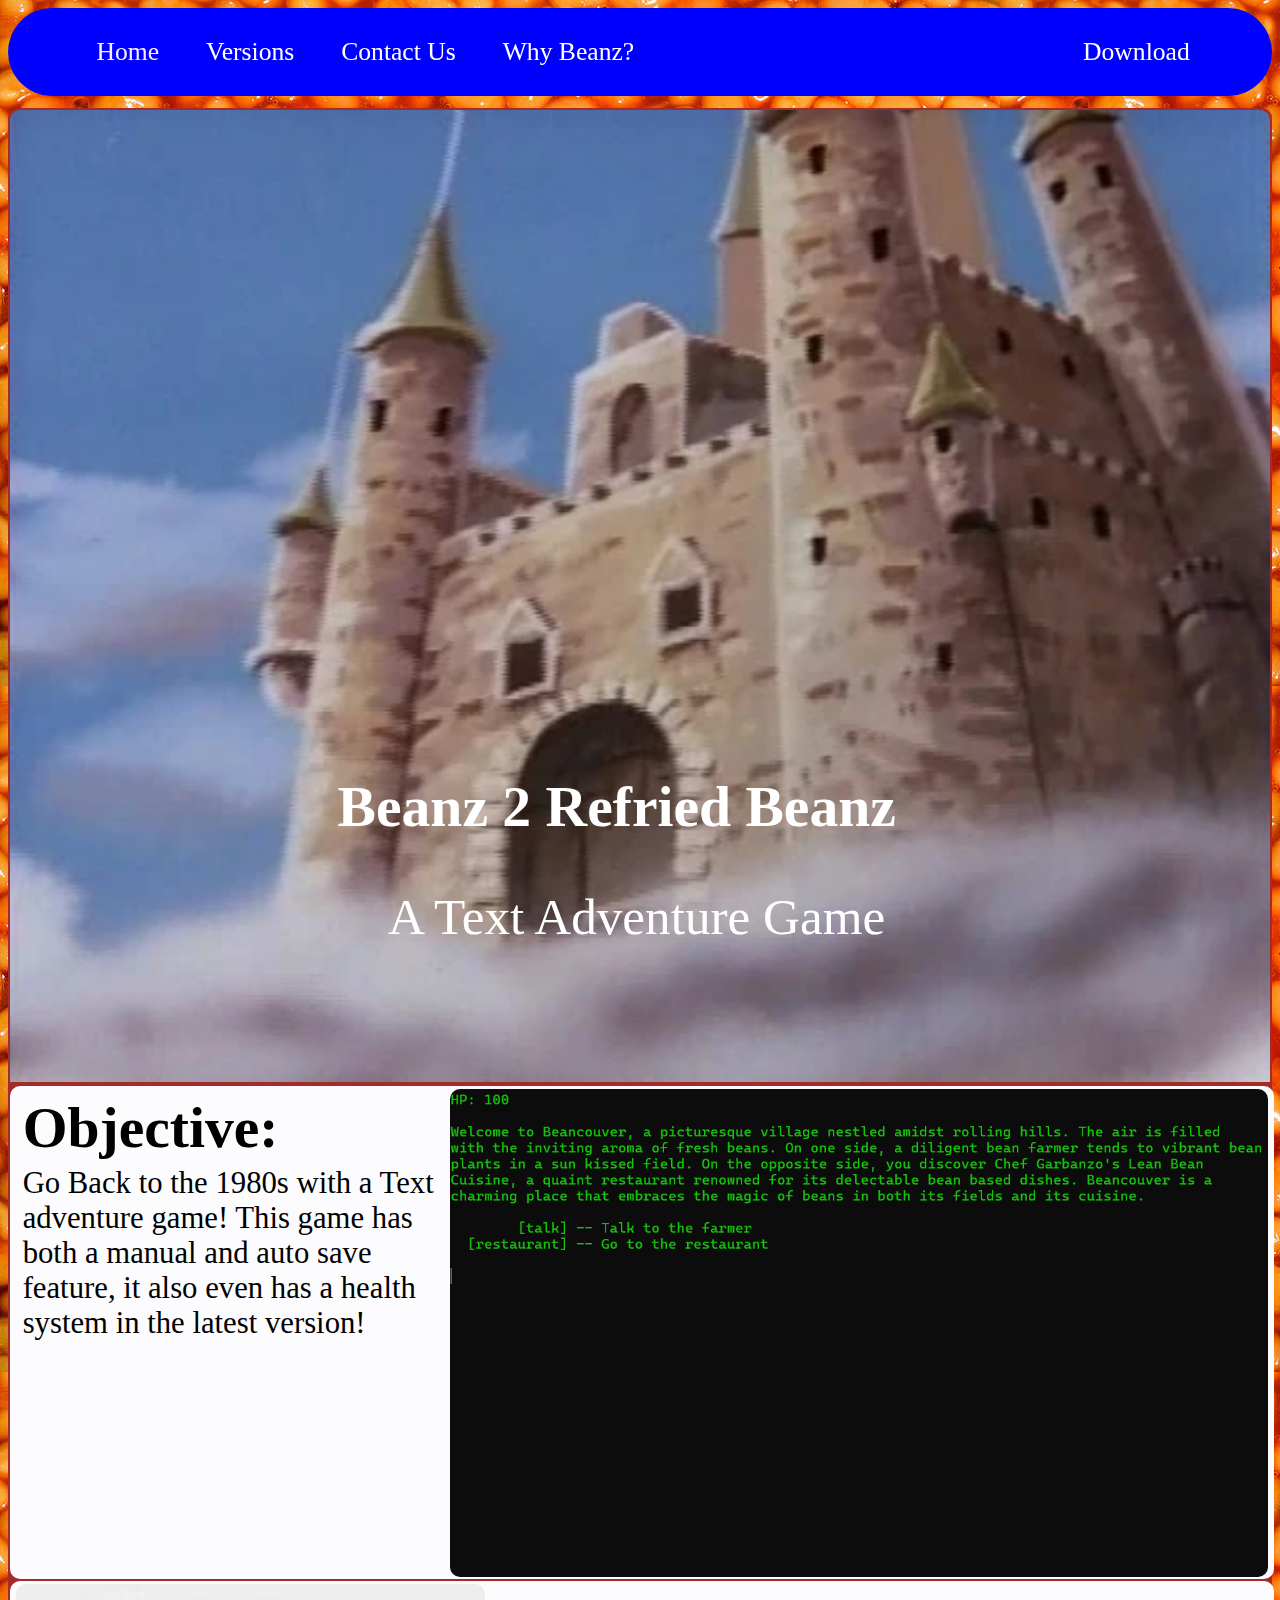
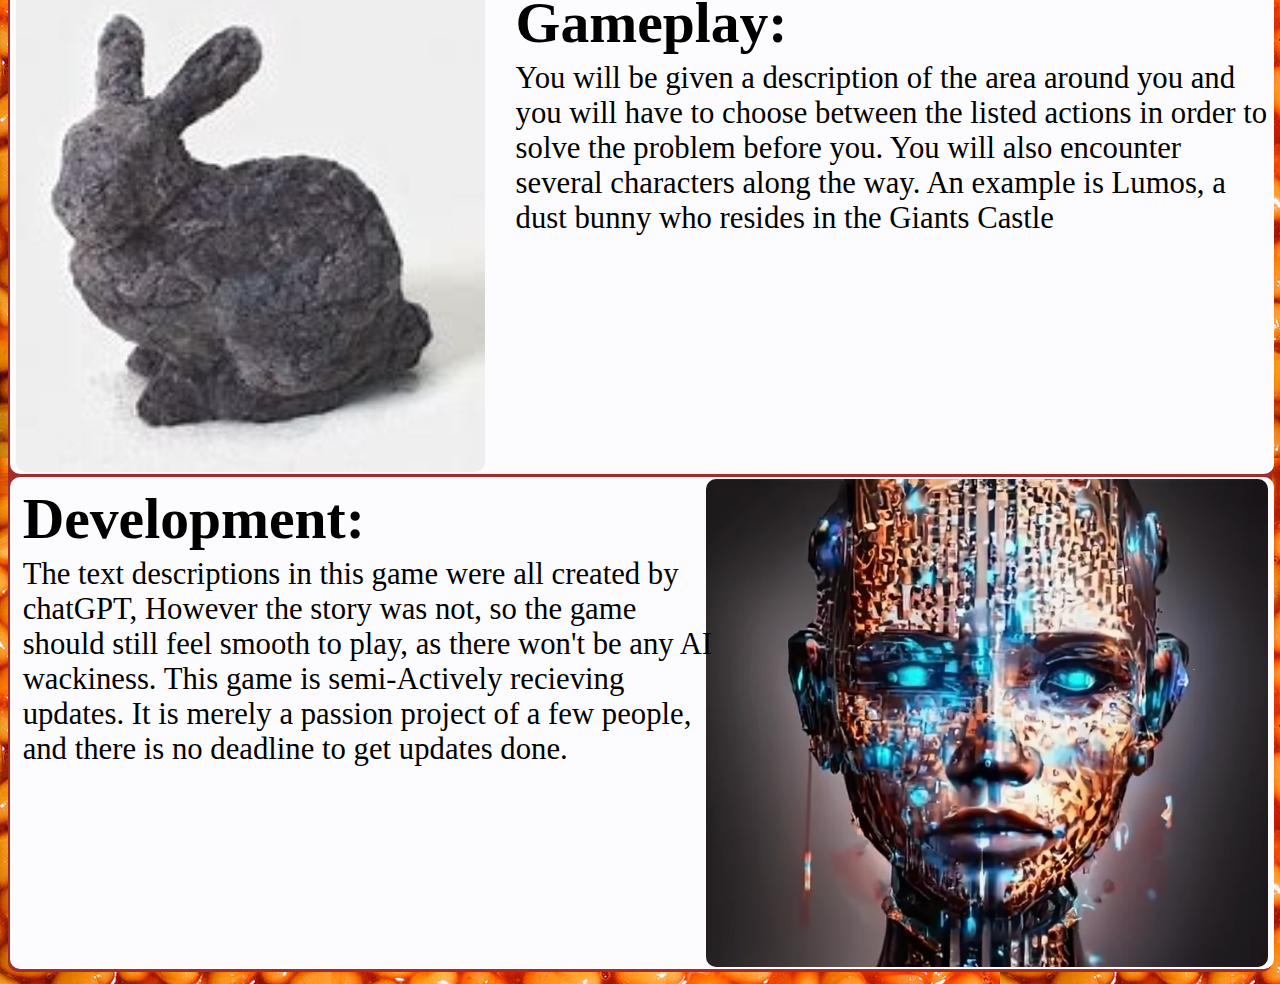
<file: index.html>
<!--Author: Trevor De Clark-->
<!DOCTYPE html>
<html lang="en">
<head>
    <meta charset="UTF-8">
    <meta name="viewport" content="width=device-width, initial-scale=1.0">
    <meta name="description" content="Beanz2 Refried Beans. A text adventure game that takes place in a world where everything is a bean, and leaves are fractals">
    <title>Beanz 2 Refried Beanz</title>
    <link rel= "stylesheet" href="CSS.css">
    <style>
    .titlebox{
        background-image: url("Images/TheGiantsCastle.webp");
        background-repeat: no-repeat;
        background-size: 100%;
        background-position-y: 0%;
        border-radius: 10px;
        z-index: 0;
        margin: 0px;
        padding: 40% 50%;
        position: relative;
        text-align: center;
    }
    </style>
</head>
<body>
    <div class="NavBar">
        <nav>
            <ul>
                <li>
                    <a href="index.html" style="color: #fdedfd;">Home</a>
                </li>
                <li>
                    <a href="Versions.html">Versions</a>
                </li>
                <li>
                    <a href="Contact.html">Contact Us</a>
                </li>
                <li>
                    <a href="Beanz.html">Why Beanz?</a>
                </li>
                <li style="float: right; padding-right: 7%;">
                    <a href="download.html">Download</a>
                </li>
            </ul> 
        
        </nav>
    </div>
    <div class="background" style="padding-bottom: 115%;">
        <div class="titlebox">
            <h1 style="left: 26%; top: 62%; color: #ffffff;">Beanz 2 Refried Beanz</h1>
            <p style="left: 30%; top: 72%; color: #ffffff; font-size: 4vw;">A Text Adventure Game</p>
        </div>
        <div class="box2" style="top: 39.7%;">
            <img src="Images/beanz2.png" alt="beans">
            <h1>Objective:</h1>
            <p style="width: 34%; top: 10%;">Go Back to the 1980s with a Text adventure game! This game has both a manual and auto save feature, it also even has a health system in the latest version!</p>
        </div>
        <div class="box1" style="top: 59.8%;">
            <img src="Images/OIP.jpg" alt="Rabbit made of dust">
            <h1 style="left: 40%;">Gameplay:</h1>
            <p style="top: 10%; width: 60%; left: 40%;">You will be given a description of the area around you and you will have to choose between the listed actions in order to solve the problem before you. You will also encounter several characters along the way. An example is Lumos, a dust bunny who resides in the Giants Castle</p>
        </div>
        <div class="box2" style="top: 79.9%;">
            <img src="Images/ApictureaboutAIgeneratedbyAI.png" alt="AI">
            <h1>Development:</h1>
            <p style="width: 55%; top: 10%;">The text descriptions in this game were all created by chatGPT, However the story was not, so the game should still feel smooth to play, as there won't be any AI wackiness. This game is semi-Actively recieving updates. It is merely a passion project of a few people, and there is no deadline to get updates done. </p>
        </div>
    </div>
</body>
</html>
</file>
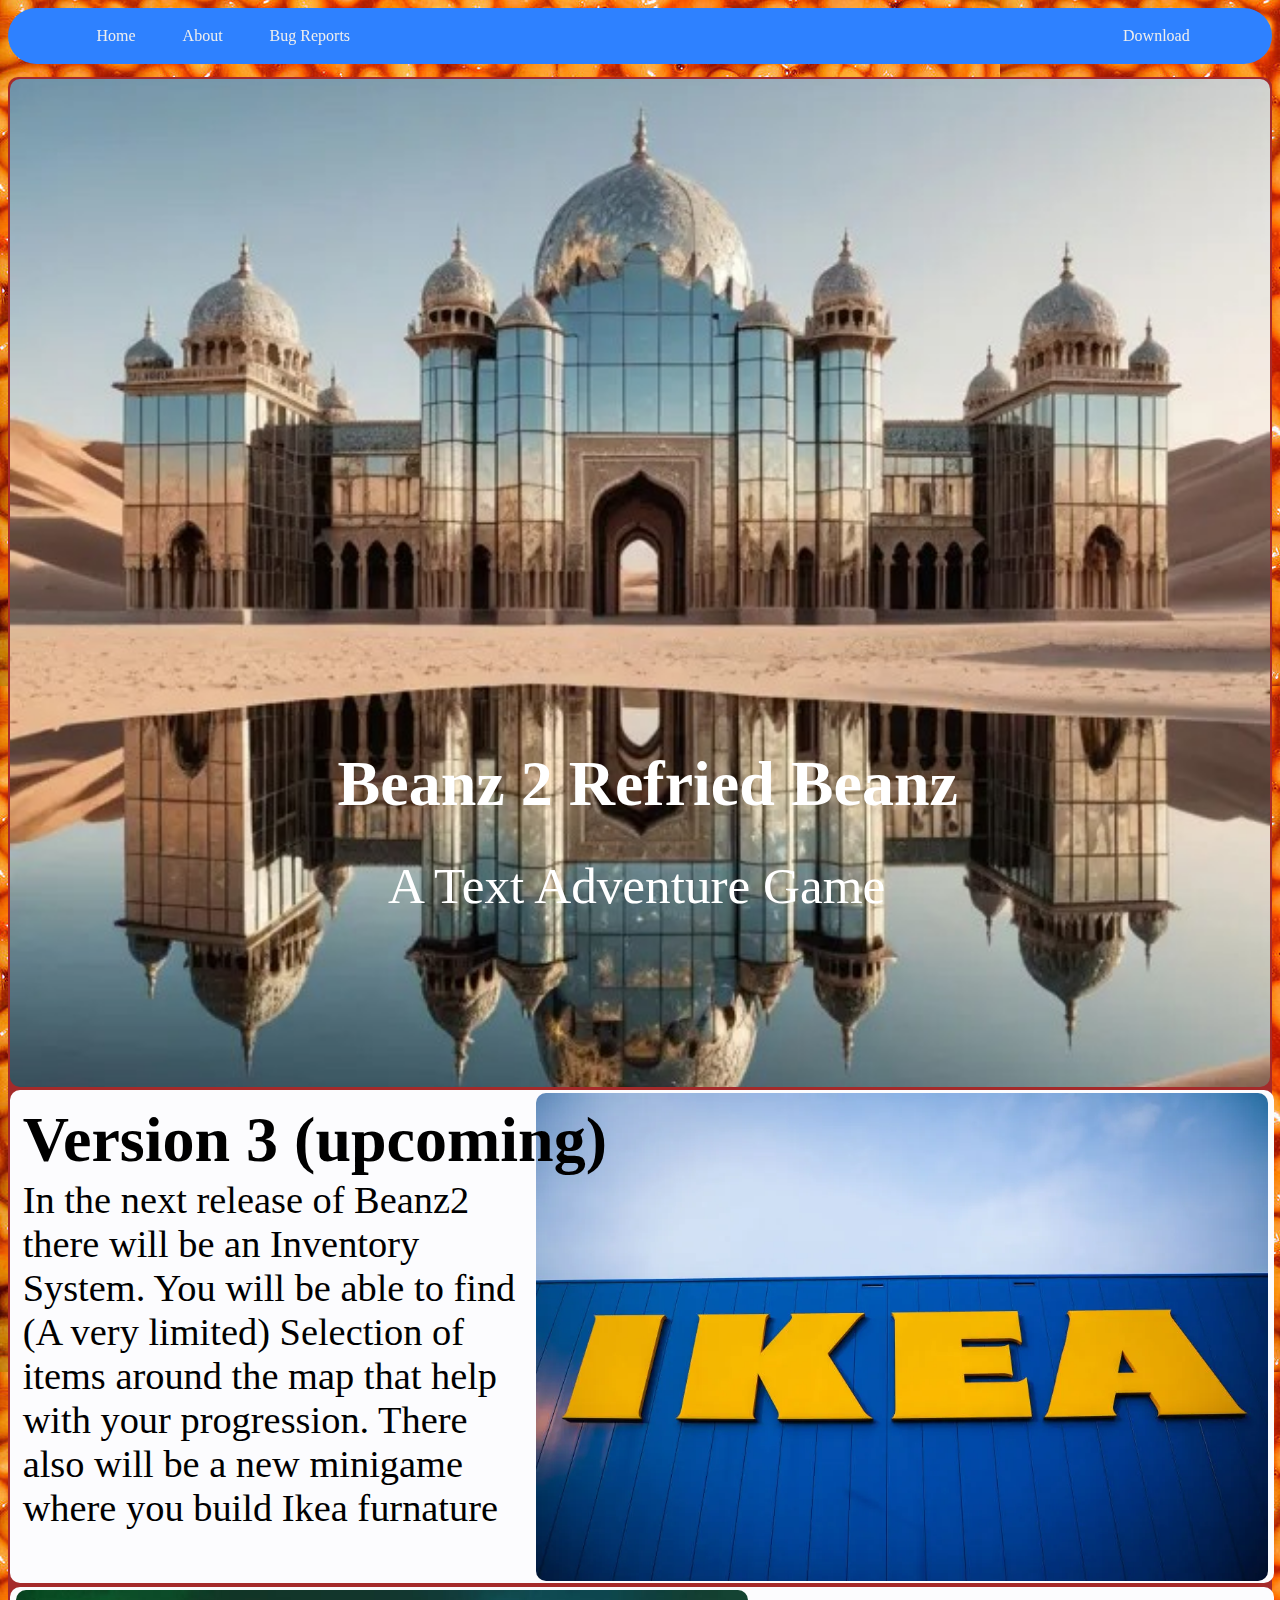
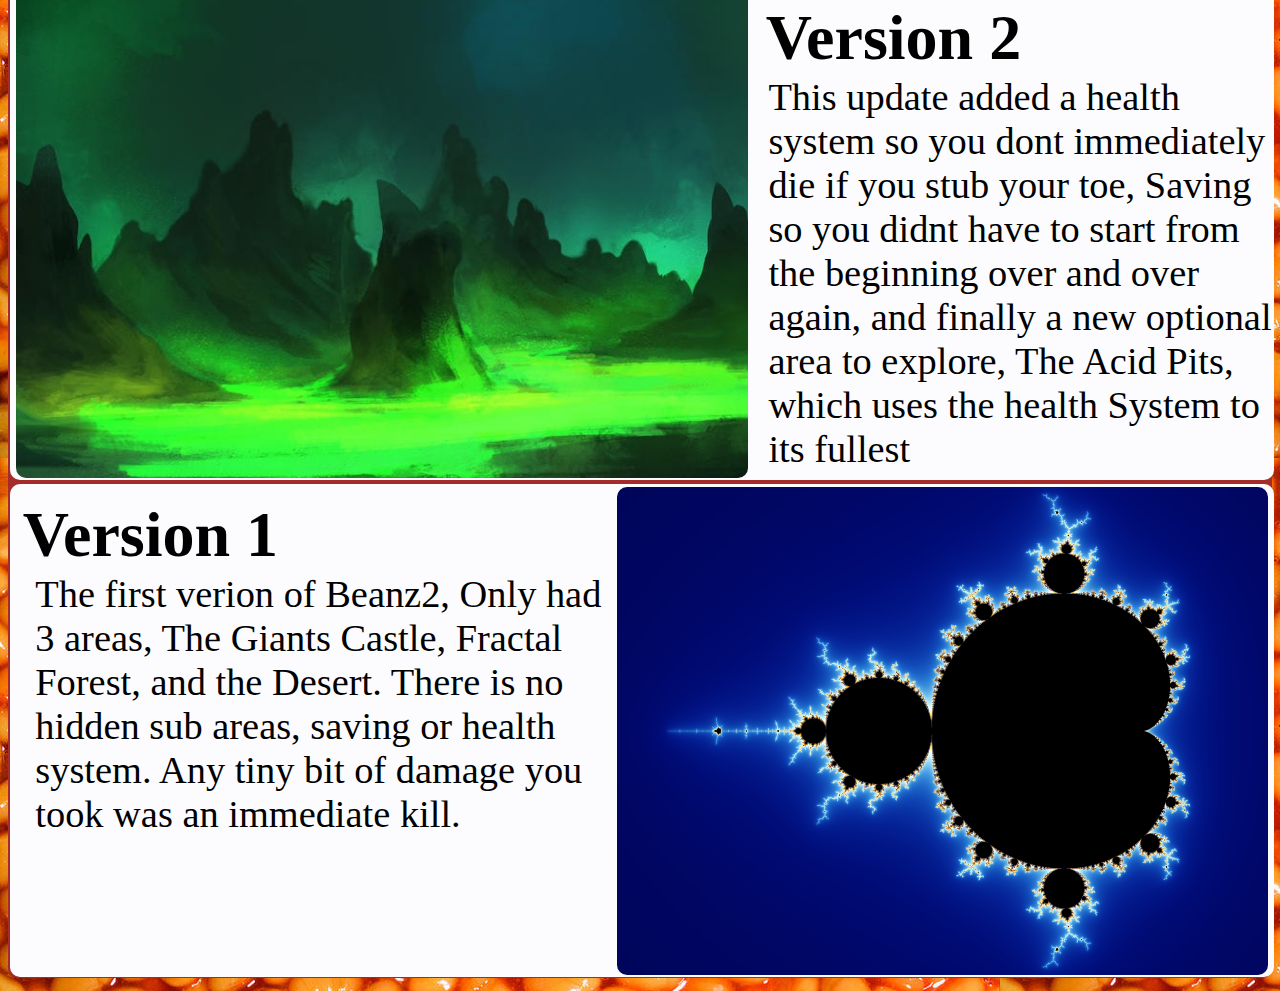
<file: Project/index.html>
<!DOCTYPE html>
<html lang="en">
<head>
    <meta charset="UTF-8">
    <meta name="viewport" content="width=device-width, initial-scale=1.0">
    <title>Beanz 2 Refried Beanz</title>
    <link rel= "stylesheet" href="CSS.css">
    <style>
    .titlebox{
        background-image: url("Images/G27NFCX3_output_1.jpeg");
        background-repeat: no-repeat;
        background-size: 100%;
        background-position-y: 10%;
        border-radius: 10px;
        z-index: 0;
        margin: 0px;
        padding: 40% 50%;
        position: relative;
    }
    </style>
</head>
<body>
    <div class="NavBar">
        <nav>
            <ul>
                <li>
                    <a href="index.html">Home</a>
                </li>
                <li>
                    <a href="About.html">About</a>
                </li>
                <li>
                    <a href="#">Bug Reports</a>
                </li>
                <li style="float: right; padding-right: 7%;">
                    <a href="#">Download</a>
                </li>
            </ul> 
        
        </nav>
    </div>
    <div class="background">
        <div class="titlebox">
            <h1 style="left: 26%; top: 62%; color: #ffffff;">Beanz 2 Refried Beanz</h1>
            <p style="left: 30%; top: 72%; color: #ffffff; font-size: 4vw;">A Text Adventure Game</p>
        </div>
        <div class="box2" style="top: 40.5%;">
            <img src="/Project/Images/Ikea.webp">
            <h1>Version 3 (upcoming)</h1>
            <p style="width: 40%; top: 10%;">In the next release of Beanz2 there will be an Inventory System. You will be able to find (A very limited) Selection of items around the map that help with your progression. There also will be a new minigame where you build Ikea furnature</p>
        </div>
        <div class="box1" style="top: 60.375%;">
            <img src="/Project/Images/acidddd.jpg">
            <h1 style="right: 20%">Version 2</h1>
            <p style="top: 10%; width: 40%; left: 60%;">This update added a health system so you dont immediately die if you stub your toe, Saving so you didnt have to start from the beginning over and over again, and finally a new optional area to explore, The Acid Pits, which uses the health System to its fullest</p>
        </div>
        <div class="box2" style="top: 80.25%;">
            <img src="/Project/Images/Fractal.jpg">
            <h1>Version 1</h1>
            <p style="width: 45%; top: 10%; left: 2%">The first verion of Beanz2, Only had 3 areas, The Giants Castle, Fractal Forest, and the Desert. There is no hidden sub areas, saving or health system. Any tiny bit of damage you took was an immediate kill. </p>
        </div>
    </div>
</body>
</html>
</file>
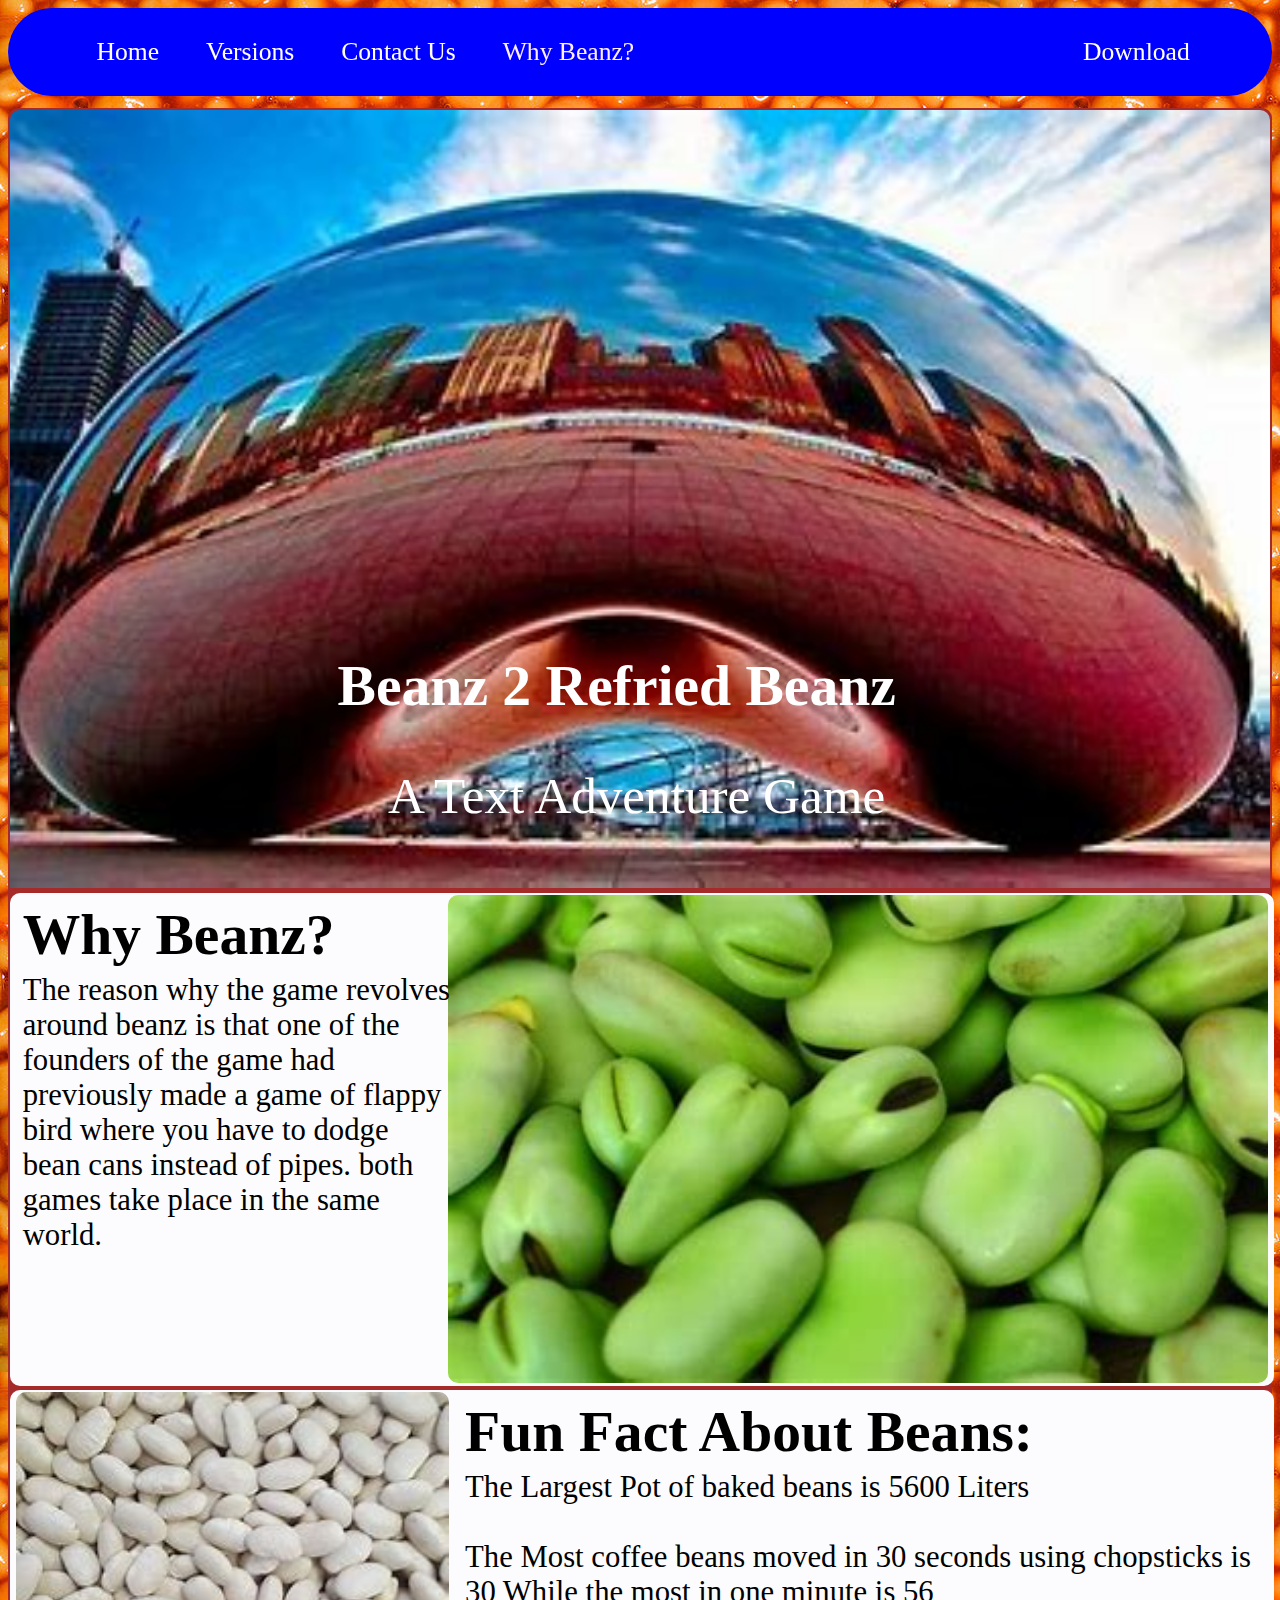
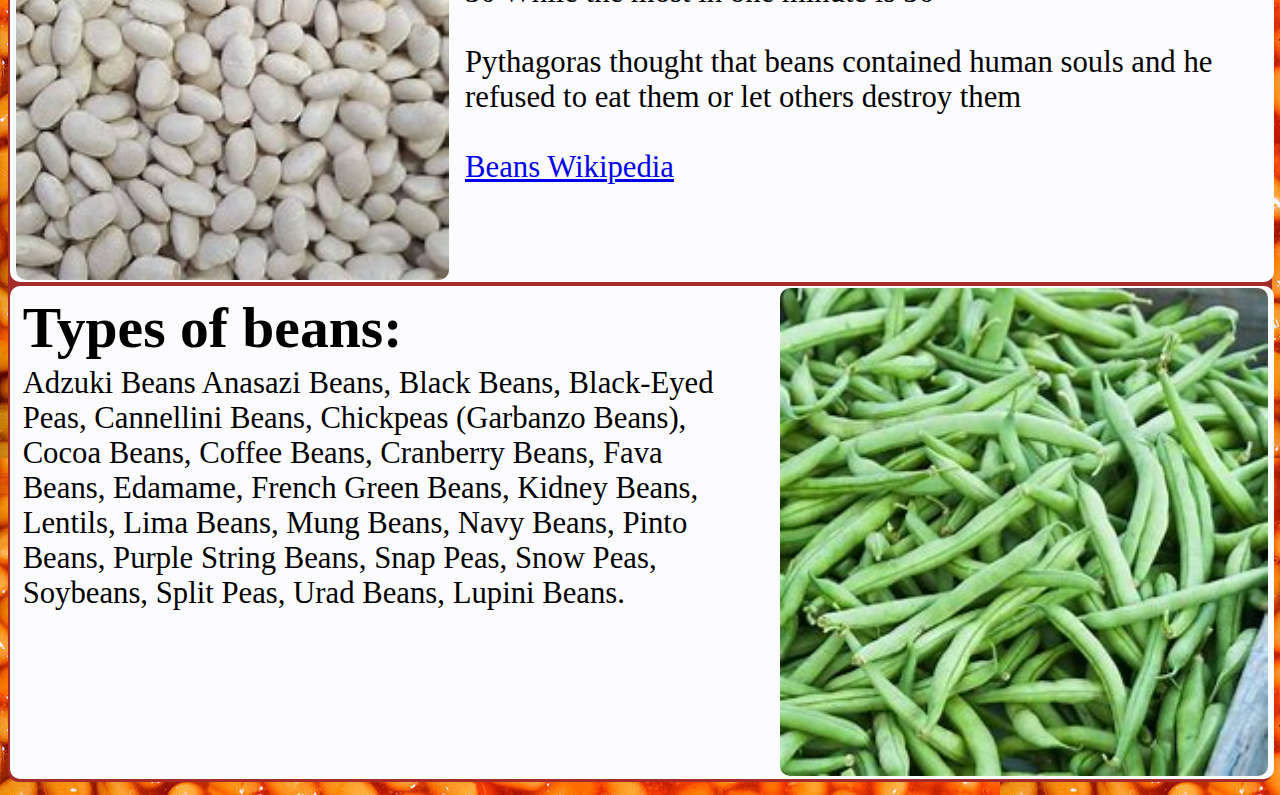
<file: Beanz.html>
<!--Author: Trevor De Clark-->
<!DOCTYPE html>
<html lang="en">
<head>
    <meta charset="UTF-8">
    <meta name="viewport" content="width=device-width, initial-scale=1.0">
    <meta name="description" content="Beanz2 Refried Beans. A text adventure game that takes place in a world where everything is a bean, and leaves are fractals">
    <title>Beanz 2 Refried Beanz</title>
    <link rel= "stylesheet" href="CSS.css">
    <style>
    .titlebox{
        background-image: url("Images/THEBEAN.jpg");
        background-repeat: no-repeat;
        background-size: 100%;
        background-position-y: 0%;
        border-radius: 10px;
        z-index: 0;
        margin: 0px;
        padding: 40% 50%;
        position: relative;
        text-align: center;
    }
    </style>
</head>
<body>
    <div class="NavBar">
        <nav>
            <ul>
                <li>
                    <a href="index.html">Home</a>
                </li>
                <li>
                    <a href="Versions.html">Versions</a>
                </li>
                <li>
                    <a href="Contact.html">Contact Us</a>
                </li>
                <li>
                    <a href="Beanz.html" style="color: #fdedfd;">Why Beanz?</a>
                </li>
                <li style="float: right; padding-right: 7%;">
                    <a href="download.html">Download</a>
                </li>
            </ul> 
        
        </nav>
    </div>
    <div class="background" style="padding-bottom: 100%;">
        <div class="titlebox">
            <h1 style="left: 26%; top: 50%; color: #ffffff;">Beanz 2 Refried Beanz</h1>
            <p style="left: 30%; top: 60%; color: #ffffff; font-size: 4vw;">A Text Adventure Game</p>
        </div>
        <div class="box2" style="top: 34.5%;">
            <img src="Images/pathagorasBeans.jpg" alt="favabeanz">
            <h1>Why Beanz?</h1>
            <p style="width: 34%; top: 10%;">The reason why the game revolves around beanz is that one of the founders of the game had previously made a game of flappy bird where you have to dodge bean cans instead of pipes. both games take place in the same world.</p>
        </div>
        <div class="box1" style="top: 56.35%;">
            <img src="Images/northBean.jpg" alt="White Beans">
            <h1 style="left: 36%;">Fun Fact About Beans:</h1>
            <p style="top: 10%; width: 65%; left: 36%;">The Largest Pot of baked beans is 5600 Liters <br><br>The Most coffee beans moved in 30 seconds using chopsticks is 30 While the most in one minute is 56 <br><br>Pythagoras thought that beans contained human souls and he refused to eat them or let others destroy them <br><br><a href="https://en.wikipedia.org/wiki/Bean">Beans Wikipedia</a></p>
        </div>
        <div class="box2" style="top: 78.17%;">
            <img src="Images/walmrtbeanz.jpg" alt="beans from walmart">
            <h1>Types of beans:</h1>
            <p style="width: 55%; top: 10%;">Adzuki Beans
                Anasazi Beans,
                Black Beans,
                Black-Eyed Peas,
                Cannellini Beans,
                Chickpeas (Garbanzo Beans),
                Cocoa Beans,
                Coffee Beans,
                Cranberry Beans,
                Fava Beans,
                Edamame,
                French Green Beans,
                Kidney Beans,
                Lentils,
                Lima Beans,
                Mung Beans,
                Navy Beans,
                Pinto Beans,
                Purple String Beans,
                Snap Peas,
                Snow Peas,
                Soybeans,
                Split Peas,
                Urad Beans,
                Lupini Beans.</p>
        </div>
    </div>
</body>
</html>
</file>
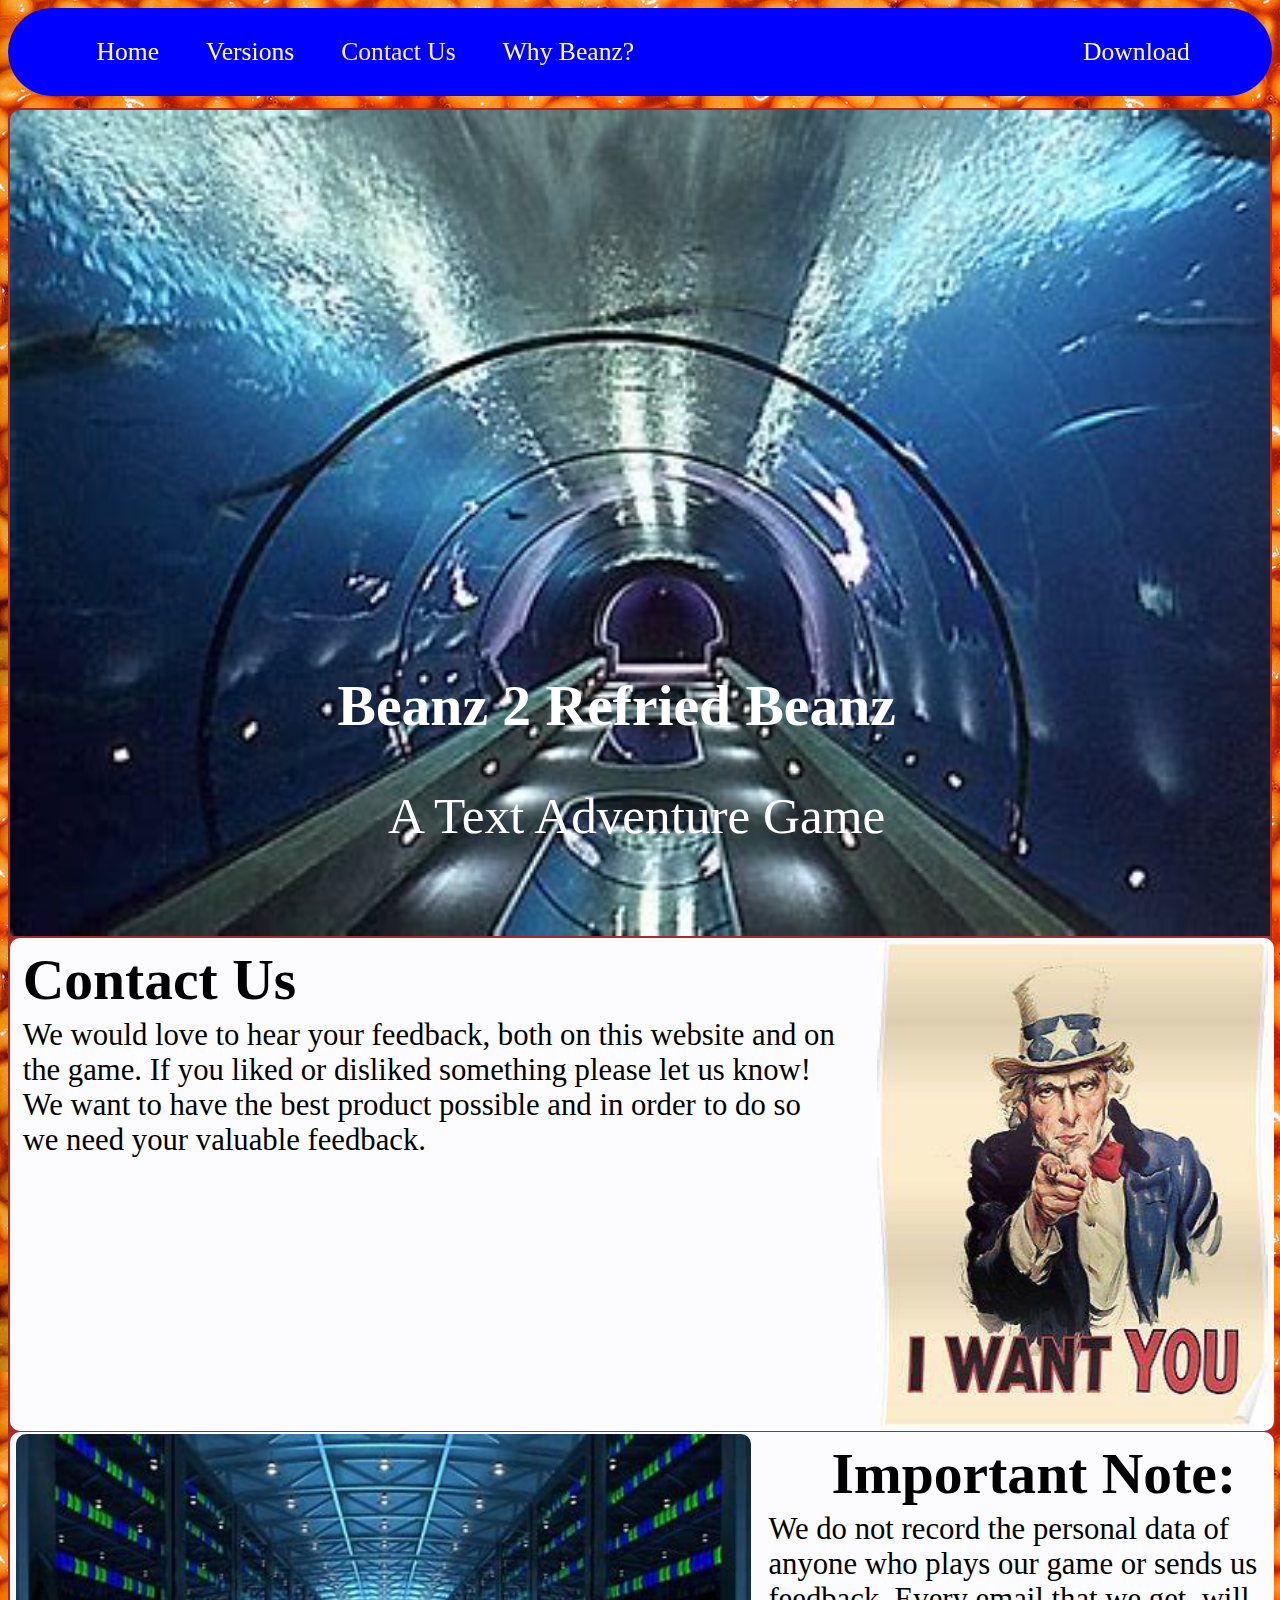
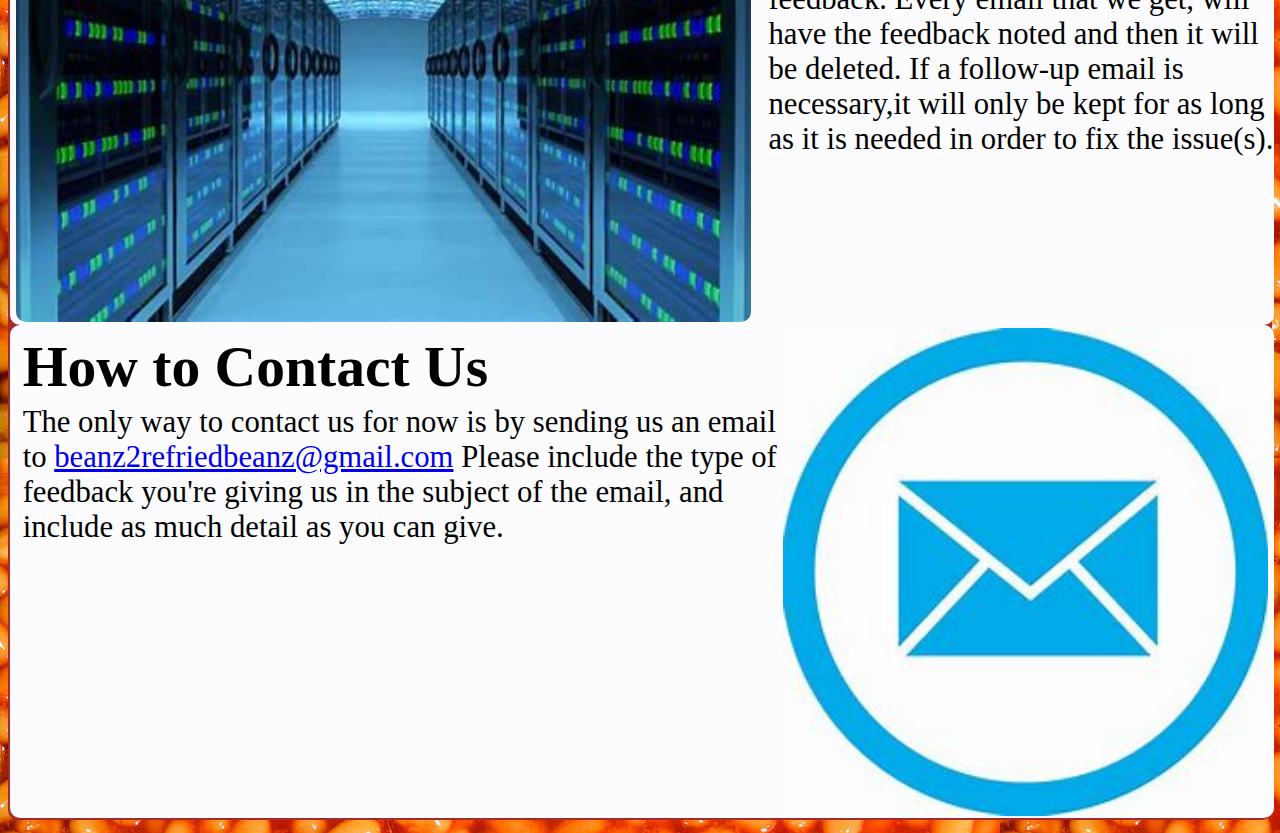
<file: Contact.html>
<!--Author: Trevor De Clark-->
<!DOCTYPE html>
<html lang="en">
<head>
    <meta charset="UTF-8">
    <meta name="viewport" content="width=device-width, initial-scale=1.0">
    <meta name="description" content="Beanz2 Refried Beans. A text adventure game that takes place in a world where everything is a bean, and leaves are fractals">
    <title>Beanz 2 Refried Beanz</title>
    <link rel= "stylesheet" href="CSS.css">
    <style>
    .titlebox{
        background-image: url("Images/ThisButDesert.jpg");
        background-repeat: no-repeat;
        background-size: 100%;
        background-position-y: 0%;
        border-radius: 10px;
        z-index: 0;
        margin: 0px;
        padding: 40% 50%;
        position: relative;
        text-align: center;
    }
    </style>
</head>
<body>
    <div class="NavBar">
        <nav>
            <ul>
                <li>
                    <a href="index.html">Home</a>
                </li>
                <li>
                    <a href="Versions.html">Versions</a>
                </li>
                <li>
                    <a href="Contact.html" style="color: #fdedfd;">Contact Us</a>
                </li>
                <li>
                    <a href="Beanz.html">Why Beanz?</a>
                </li>
                <li style="float: right; padding-right: 7%;">
                    <a href="download.html">Download</a>
                </li>
            </ul> 
        
        </nav>
    </div>
    <div class="background" style="padding-bottom: 103%;">
        <div class="titlebox">
            <h1 style="left: 26%; top: 52%; color: #ffffff;">Beanz 2 Refried Beanz</h1>
            <p style="left: 30%; top: 62%; color: #ffffff; font-size: 4vw;">A Text Adventure Game</p>
        </div>
        <div class="box2" style="top: 35.88%;">
            <img src="Images/Propaganda.jpg" alt="I Want You! Yes You!">
            <h1>Contact Us</h1>
            <p style="width: 65%; top: 10%;">We would love to hear your feedback, both on this website and on the game. If you liked or disliked something please let us know! We want to have the best product possible and in order to do so we need your valuable feedback. </p>
        </div>
        <div class="box1" style="top: 57.25%;">
            <img src="Images/Server.jpg" alt="Data Storage">
            <h1 style="right: 3%;">Important Note:</h1>
            <p style="top: 10%; width: 40%; left: 60%;">We do not record the personal data of anyone who plays our game or sends us feedback. Every email that we get, will have the feedback noted and then it will be deleted. If a follow-up email is necessary,it will only be kept for as long as it is needed in order to fix the issue(s).</p>
        </div>

        <div class="box2" style="top: 78.6%;">
            <img src="Images/Email.jpg" alt="Mail of the E">
            <h1>How to Contact Us</h1>
            <p style="width: 60%; top: 10%;">The only way to contact us for now is by sending us an email to <a href="mailto:beanz2refriedbeanz@gmail.com">beanz2refriedbeanz@gmail.com</a> Please include the type of feedback you're giving us in the subject of the email, and include as much detail as you can give. </p>
        </div>
    </div>
</body>
</html>
</file>
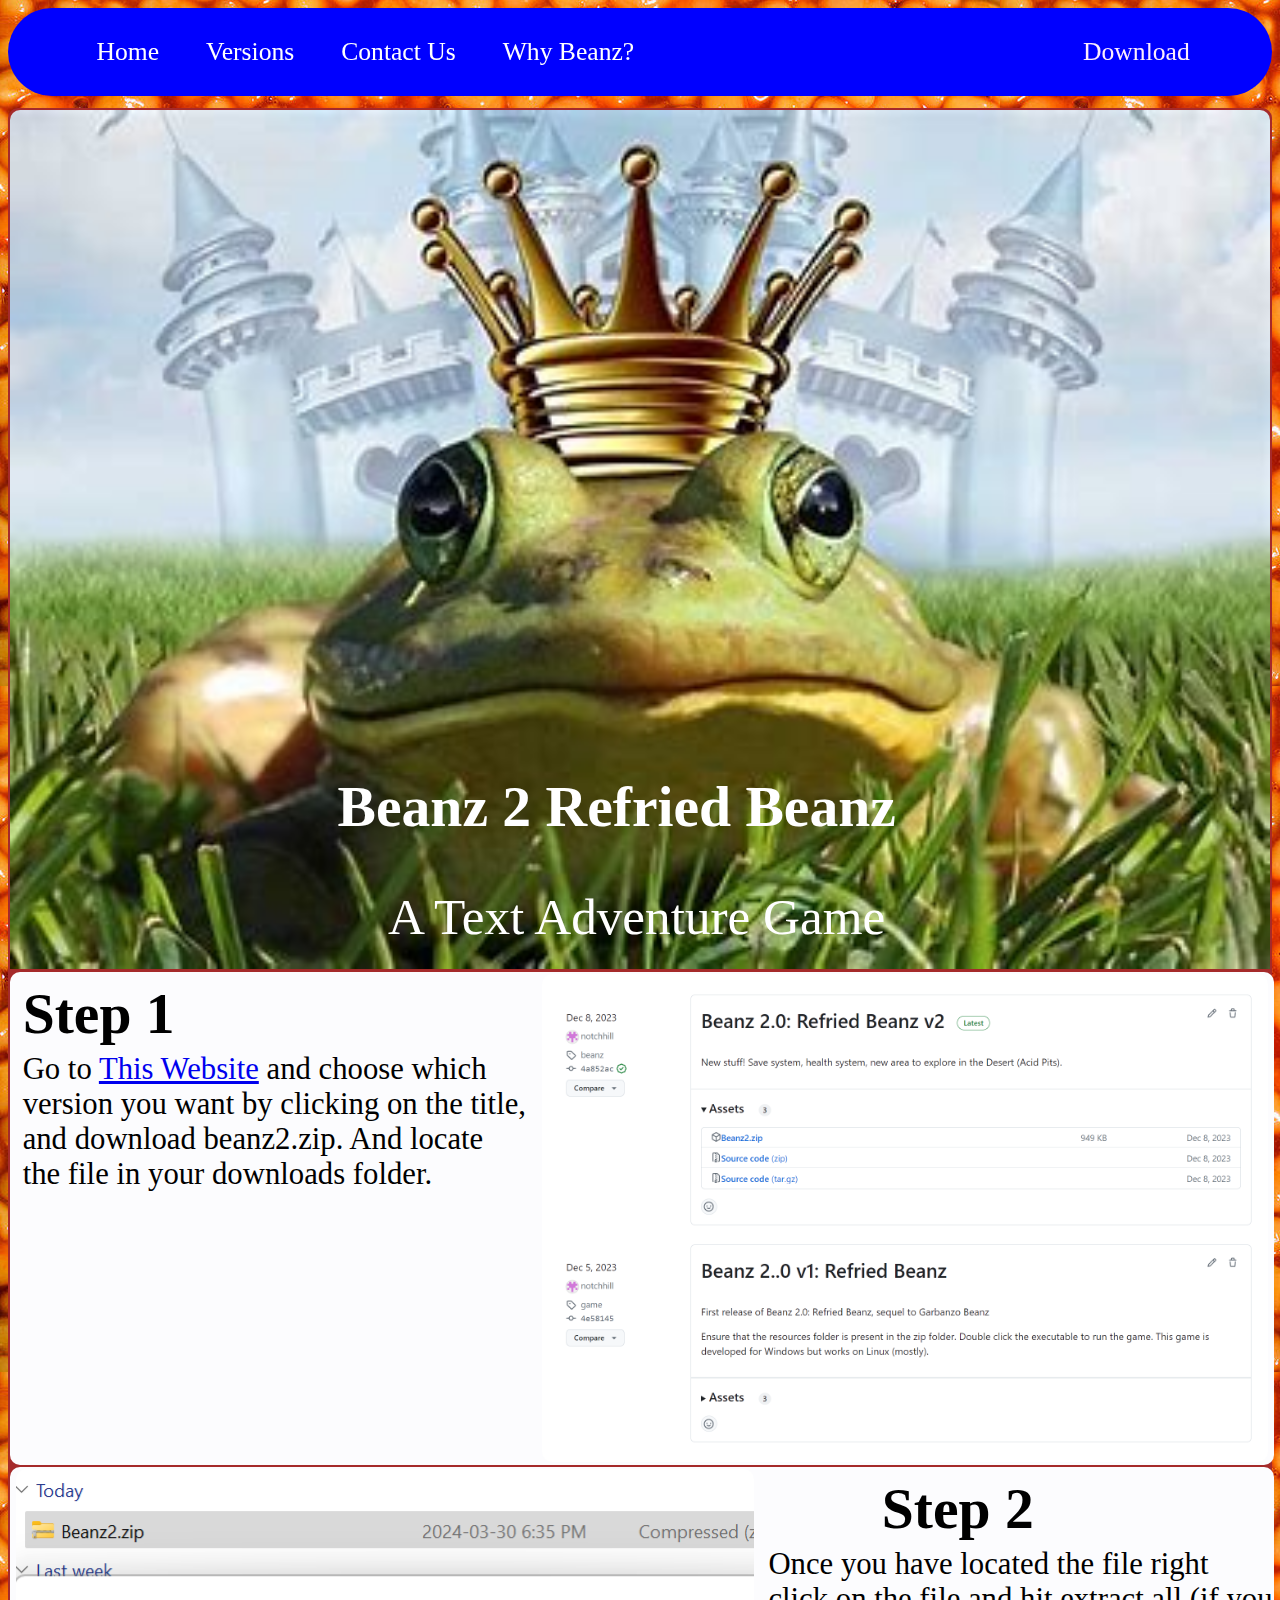
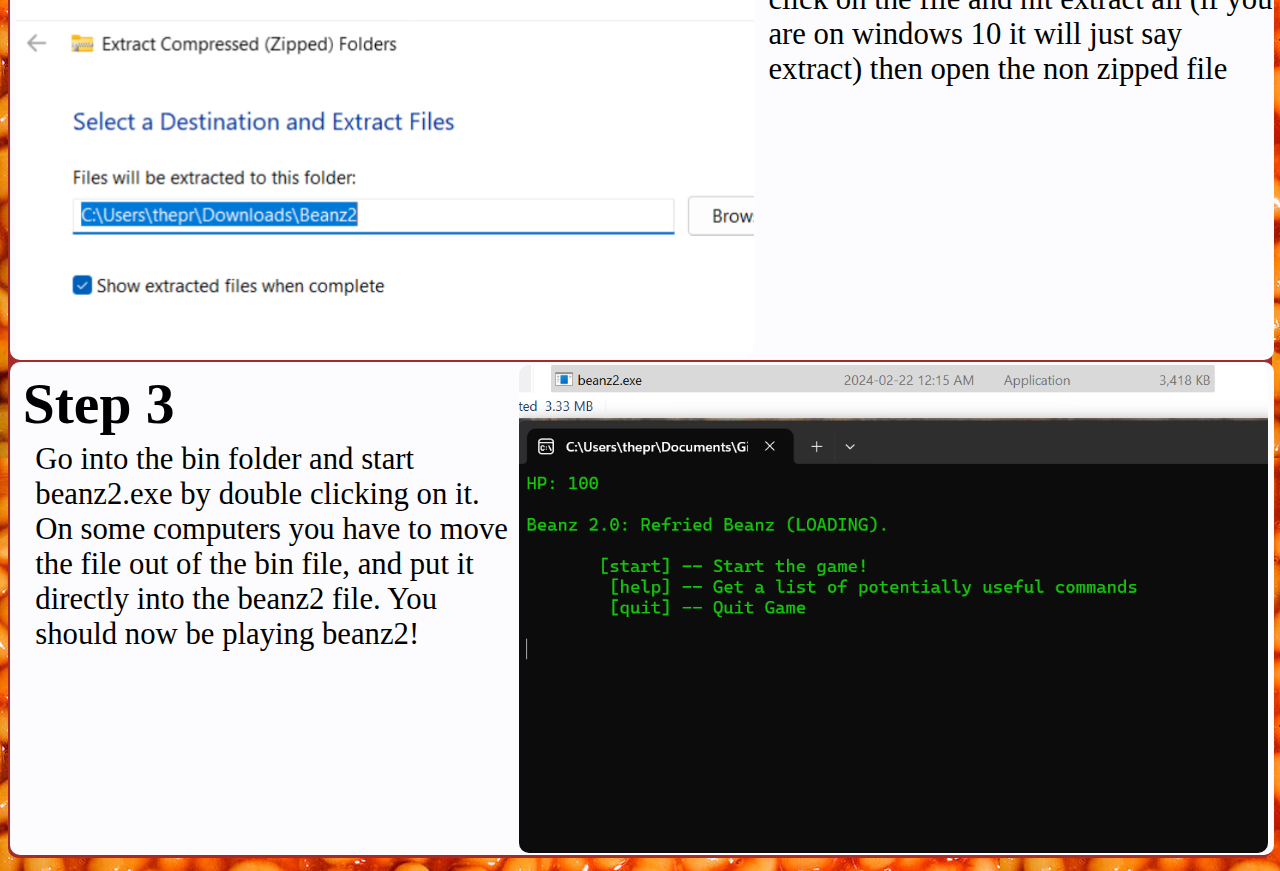
<file: download.html>
<!--Author: Trevor De Clark-->
<!DOCTYPE html>
<html lang="en">
<head>
    <meta charset="UTF-8">
    <meta name="viewport" content="width=device-width, initial-scale=1.0">
    <meta name="description" content="Beanz2 Refried Beans. A text adventure game that takes place in a world where everything is a bean, and leaves are fractals">
    <title>Beanz 2 Refried Beanz</title>
    <link rel= "stylesheet" href="CSS.css">
    <style>
    .titlebox{
        background-image: url("Images/Froggg.jpg");
        background-repeat: no-repeat;
        background-size: 100%;
        background-position-y: 0%;
        border-radius: 10px;
        z-index: 0;
        margin: 0px;
        padding: 40% 50%;
        position: relative;
        text-align: center;
    }
    </style>
</head>
<body>
    <div class="NavBar">
        <nav>
            <ul>
                <li>
                    <a href="index.html">Home</a>
                </li>
                <li>
                    <a href="Versions.html">Versions</a>
                </li>
                <li>
                    <a href="Contact.html">Contact Us</a>
                </li>
                <li>
                    <a href="Beanz.html">Why Beanz?</a>
                </li>
                <li style="float: right; padding-right: 7%;">
                    <a href="download.html" style="color: #fdedfd;">Download</a>
                </li>
            </ul> 
        
        </nav>
    </div>
    <div class="background" style="padding-bottom: 106%;">
        <div class="titlebox">
            <h1 style="left: 26%; top: 62%; color: #ffffff;">Beanz 2 Refried Beanz</h1>
            <p style="left: 30%; top: 72%; color: #ffffff; font-size: 4vw;">A Text Adventure Game</p>
        </div>
        <div class="box2" style="top: 36.75%;">
            <img src="Images/Instructions1.png" alt="image of github">
            <h1>Step 1</h1>
            <p style="width: 40%; top: 10%;">Go to <a href="https://github.com/notchhill/project-beanz-2.0/releases" target="_blank">This Website</a> and choose which version you want by clicking on the title, and download beanz2.zip. And locate the file in your downloads folder.</p>
        </div>
        <div class="box1" style="top: 57.83%;">
            <img src="Images/Instructions2.png" alt="extract">
            <h1 style="right: 19%">Step 2</h1>
            <p style="top: 10%; width: 40%; left: 60%;">Once you have located the file right click on the file and hit extract all (if you are on windows 10 it will just say extract) then open the non zipped file</p>
        </div>
        <div class="box2" style="top: 78.9%;">
            <img src="Images/Instructions3.png" alt="Start">
            <h1>Step 3</h1>
            <p style="width: 38%; top: 10%; left: 2%">Go into the bin folder and start beanz2.exe by double clicking on it. On some computers you have to move the file out of the bin file, and put it directly into the beanz2 file. You should now be playing beanz2! </p>
        </div>
    </div>
</body>
</html>
</file>
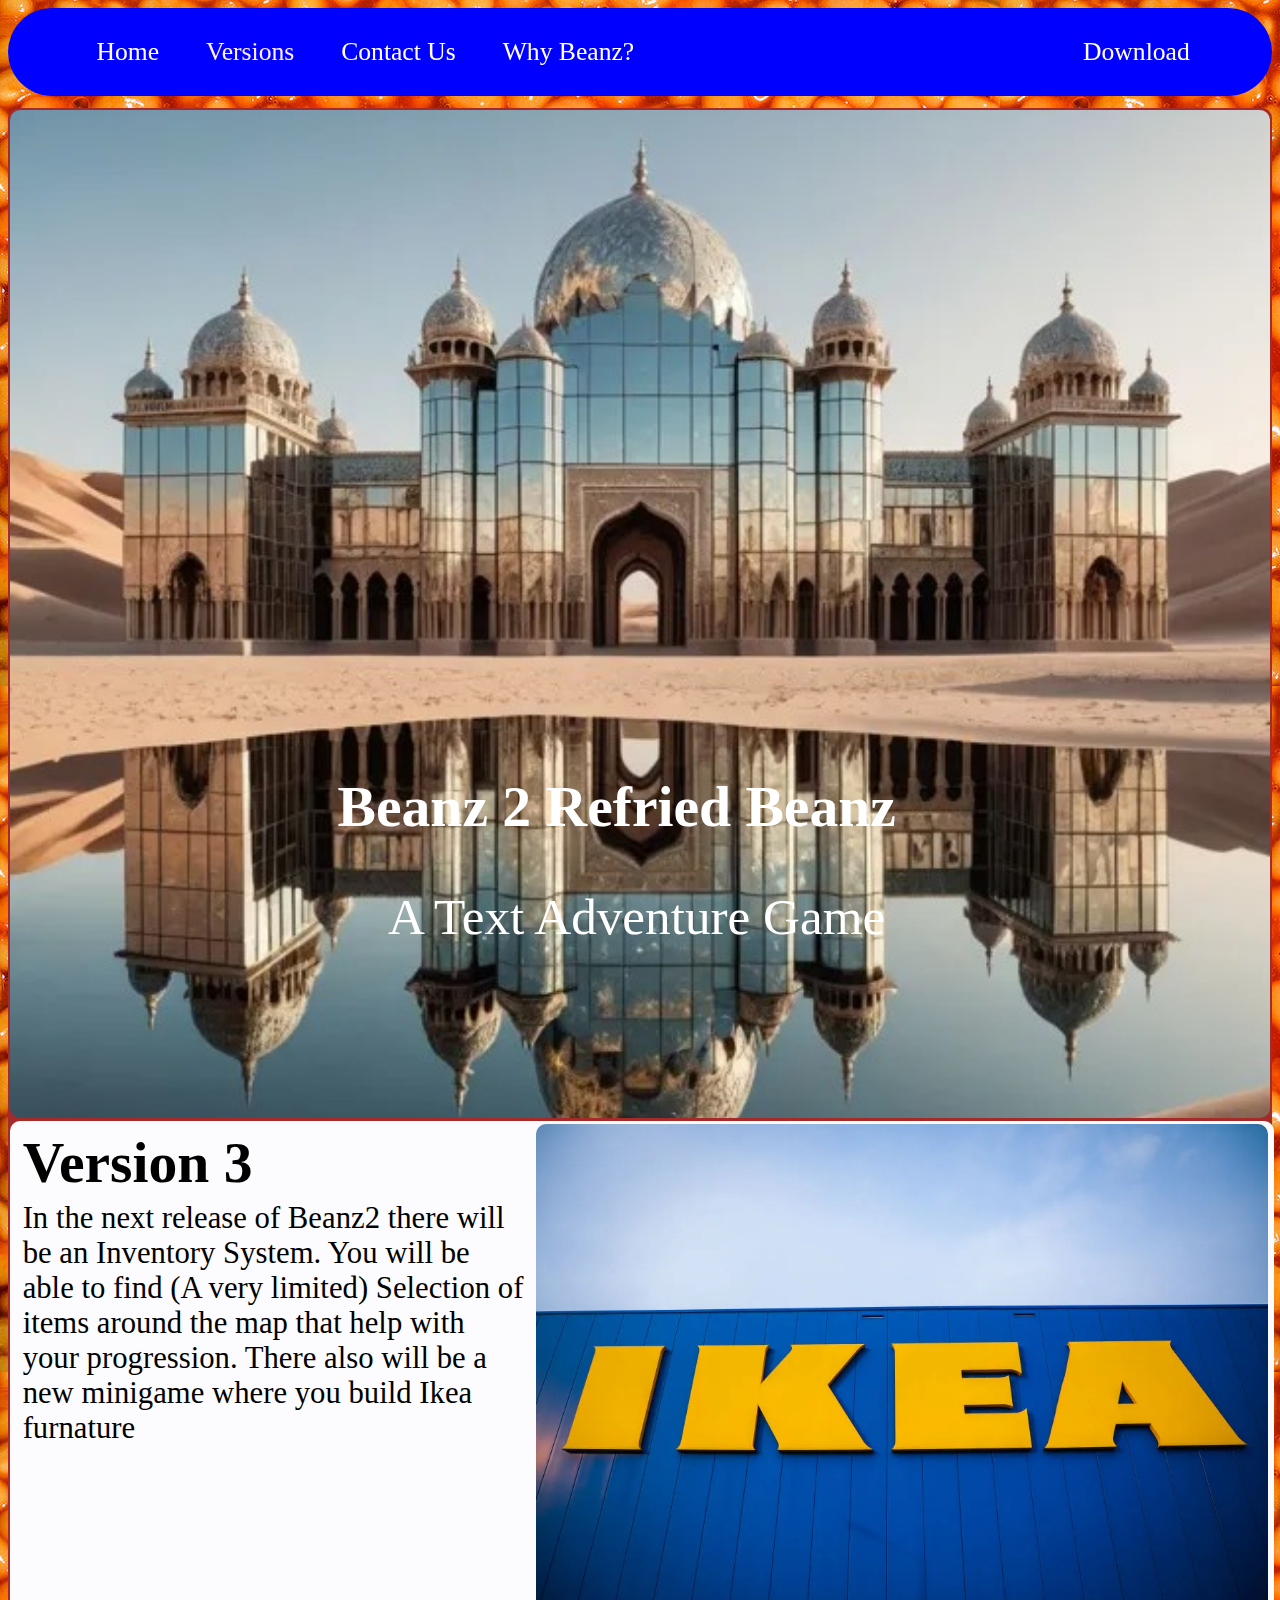
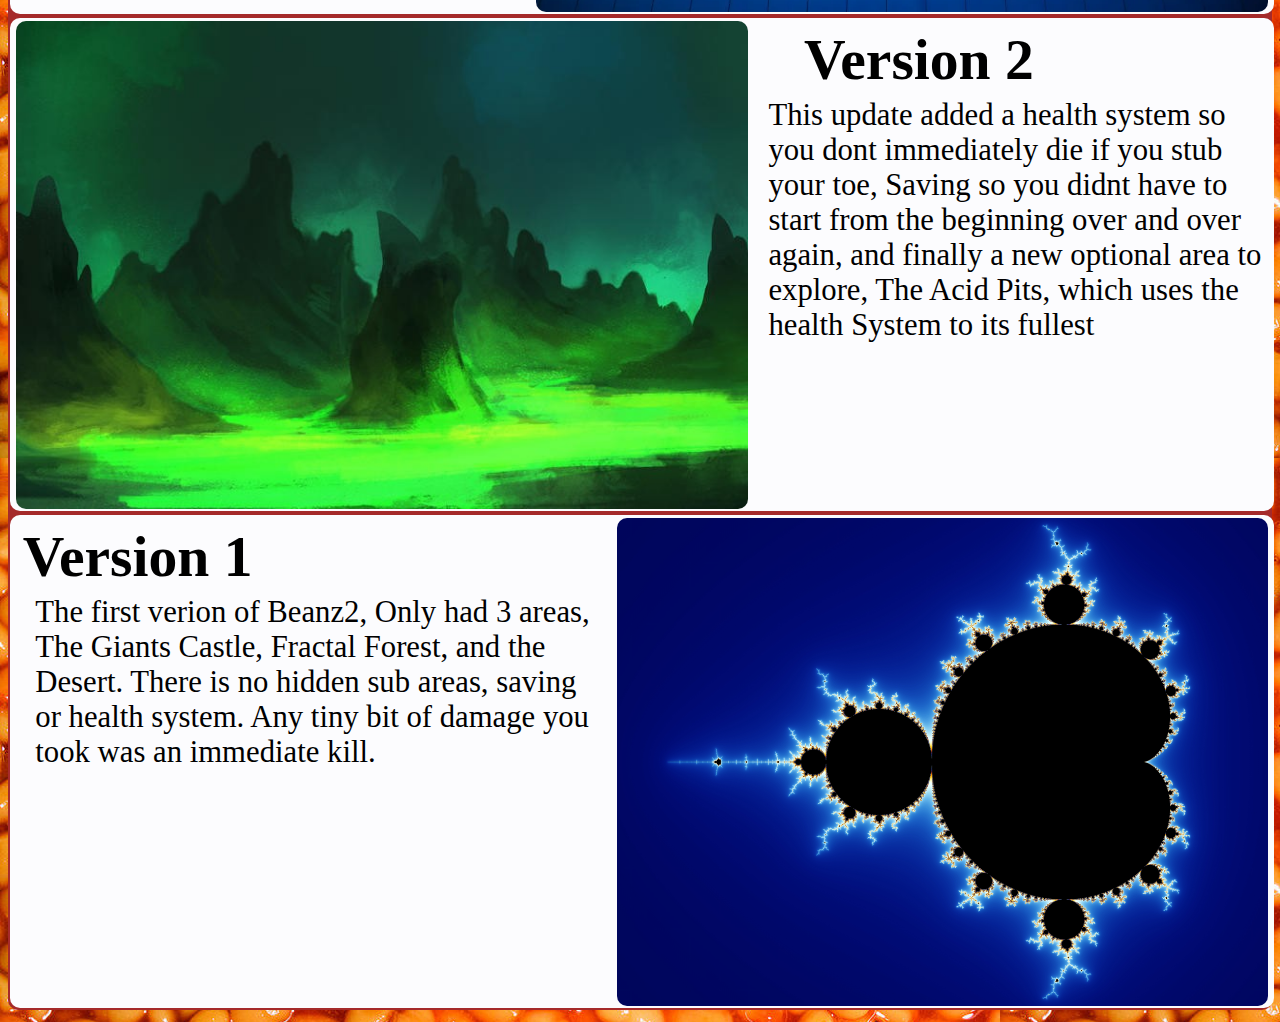
<file: Versions.html>
<!--Author: Trevor De Clark-->
<!DOCTYPE html>
<html lang="en">
<head>
    <meta charset="UTF-8">
    <meta name="viewport" content="width=device-width, initial-scale=1.0">
    <meta name="description" content="Beanz2 Refried Beans. A text adventure game that takes place in a world where everything is a bean, and leaves are fractals">
    <title>Beanz 2 Refried Beanz</title>
    <link rel= "stylesheet" href="CSS.css">
    <style>
    .titlebox{
        background-image: url("Images/G27NFCX3_output_1.jpeg");
        background-repeat: no-repeat;
        background-size: 100%;
        background-position-y: 10%;
        border-radius: 10px;
        z-index: 0;
        margin: 0px;
        padding: 40% 50%;
        position: relative;
        text-align: center;
    }
    </style>
</head>
<body>
    <div class="NavBar">
        <nav>
            <ul>
                <li>
                    <a href="index.html">Home</a>
                </li>
                <li>
                    <a href="Versions.html" style="color: #fdedfd;">Versions</a>
                </li>
                <li>
                    <a href="Contact.html">Contact Us</a>
                </li>
                <li>
                    <a href="Beanz.html">Why Beanz?</a>
                </li>
                <li style="float: right; padding-right: 7%;">
                    <a href="download.html">Download</a>
                </li>
            </ul> 
        </nav>
    </div>
    <div class="background">
        <div class="titlebox">
            <h1 style="left: 26%; top: 62%; color: #ffffff;">Beanz 2 Refried Beanz</h1>
            <p style="left: 30%; top: 72%; color: #ffffff; font-size: 4vw;">A Text Adventure Game</p>
        </div>
        <div class="box2" style="top: 40.5%;">
            <img src="Images/Ikea.webp" alt="ikea">
            <h1>Version 3</h1>
            <p style="width: 40%; top: 10%;">In the next release of Beanz2 there will be an Inventory System. You will be able to find (A very limited) Selection of items around the map that help with your progression. There also will be a new minigame where you build Ikea furnature</p>
        </div>
        <div class="box1" style="top: 60.375%;">
            <img src="Images/acidddd.jpg" alt="Acid Pits">
            <h1 style="right: 19%">Version 2</h1>
            <p style="top: 10%; width: 40%; left: 60%;">This update added a health system so you dont immediately die if you stub your toe, Saving so you didnt have to start from the beginning over and over again, and finally a new optional area to explore, The Acid Pits, which uses the health System to its fullest</p>
        </div>
        <div class="box2" style="top: 80.23%;">
            <img src="Images/Fractal.jpg" alt="Mandelbrot Set">
            <h1>Version 1</h1>
            <p style="width: 45%; top: 10%; left: 2%">The first verion of Beanz2, Only had 3 areas, The Giants Castle, Fractal Forest, and the Desert. There is no hidden sub areas, saving or health system. Any tiny bit of damage you took was an immediate kill. </p>
        </div>
    </div>
</body>
</html>
</file>
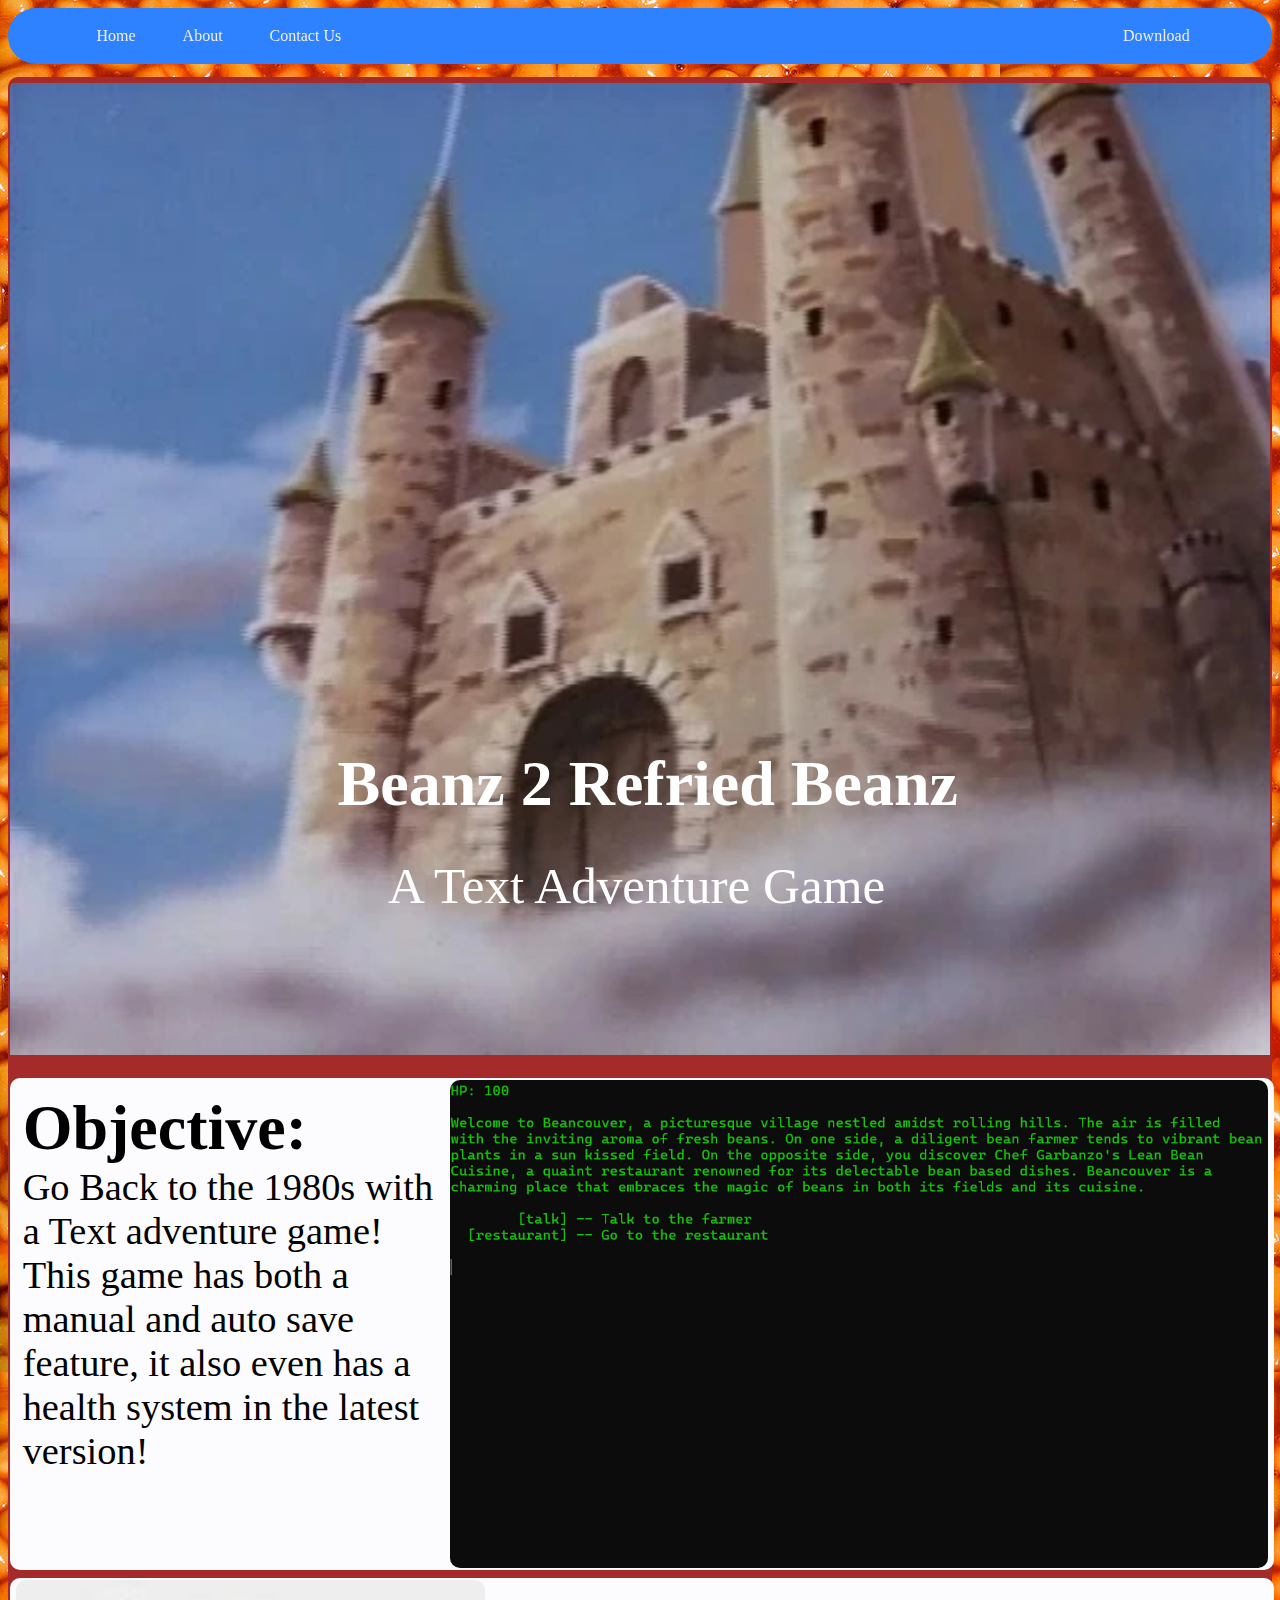
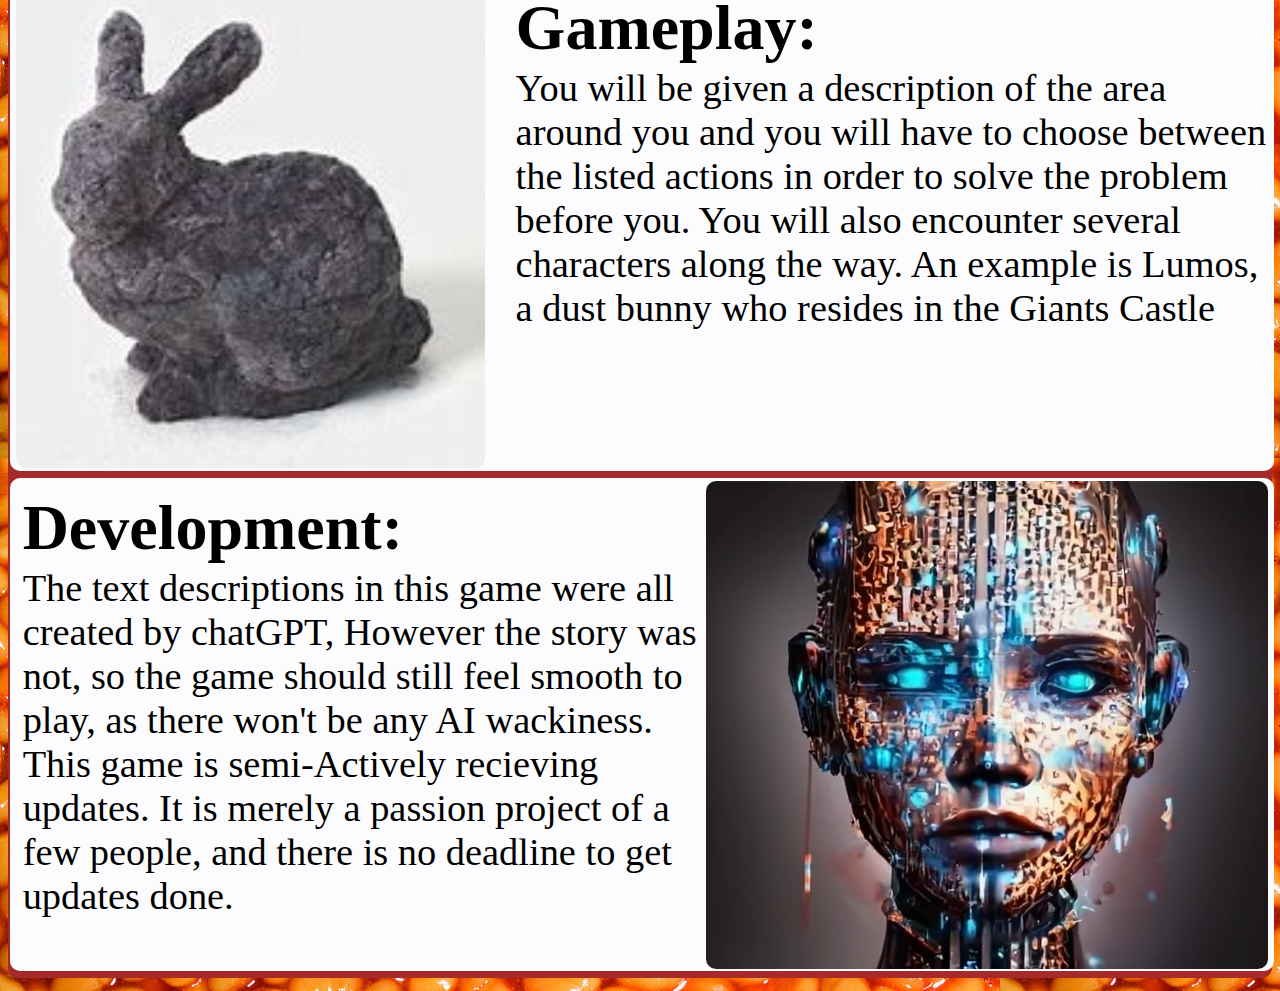
<file: Project/About.html>
<!DOCTYPE html>
<html lang="en">
<head>
    <meta charset="UTF-8">
    <meta name="viewport" content="width=device-width, initial-scale=1.0">
    <title>Beanz 2 Refried Beanz</title>
    <link rel= "stylesheet" href="CSS.css">
    <style>
    .titlebox{
        background-image: url("Images/TheGiantsCastle.webp");
        background-repeat: no-repeat;
        background-size: 100%;
        background-position-y: 10%;
        border-radius: 10px;
        z-index: 0;
        margin: 0px;
        padding: 40% 50%;
        position: relative;
    }
    </style>
</head>
<body>
    <div class="NavBar">
        <nav>
            <ul>
                <li>
                    <a href="index.html">Home</a>
                </li>
                <li>
                    <a href="About.html">About</a>
                </li>
                <li>
                    <a href="Contact.html">Contact Us</a>
                </li>
                <li style="float: right; padding-right: 7%;">
                    <a href="#">Download</a>
                </li>
            </ul> 
        
        </nav>
    </div>
    <div class="background">
        <div class="titlebox">
            <h1 style="left: 26%; top: 62%; color: #ffffff;">Beanz 2 Refried Beanz</h1>
            <p style="left: 30%; top: 72%; color: #ffffff; font-size: 4vw;">A Text Adventure Game</p>
        </div>
        <div class="box2" style="top: 40%;">
            <img src="/Project/Images/beanz2.png">
            <h1>Objective:</h1>
            <p style="width: 34%; top: 10%;">Go Back to the 1980s with a Text adventure game! This game has both a manual and auto save feature, it also even has a health system in the latest version!</p>
        </div>
        <div class="box1" style="top: 60%;">
            <img src="/Project/Images/OIP.jpg">
            <h1 style="left: 40%;">Gameplay:</h1>
            <p style="top: 10%; width: 60%; left: 40%;">You will be given a description of the area around you and you will have to choose between the listed actions in order to solve the problem before you. You will also encounter several characters along the way. An example is Lumos, a dust bunny who resides in the Giants Castle</p>
        </div>
        <div class="box2" style="top: 80%;">
            <img src="/Project/Images/A picture about AI generated by AI.png">
            <h1>Development:</h1>
            <p style="width: 55%; top: 10%;">The text descriptions in this game were all created by chatGPT, However the story was not, so the game should still feel smooth to play, as there won't be any AI wackiness. This game is semi-Actively recieving updates. It is merely a passion project of a few people, and there is no deadline to get updates done. </p>
        </div>
    </div>
</body>
</html>
</file>
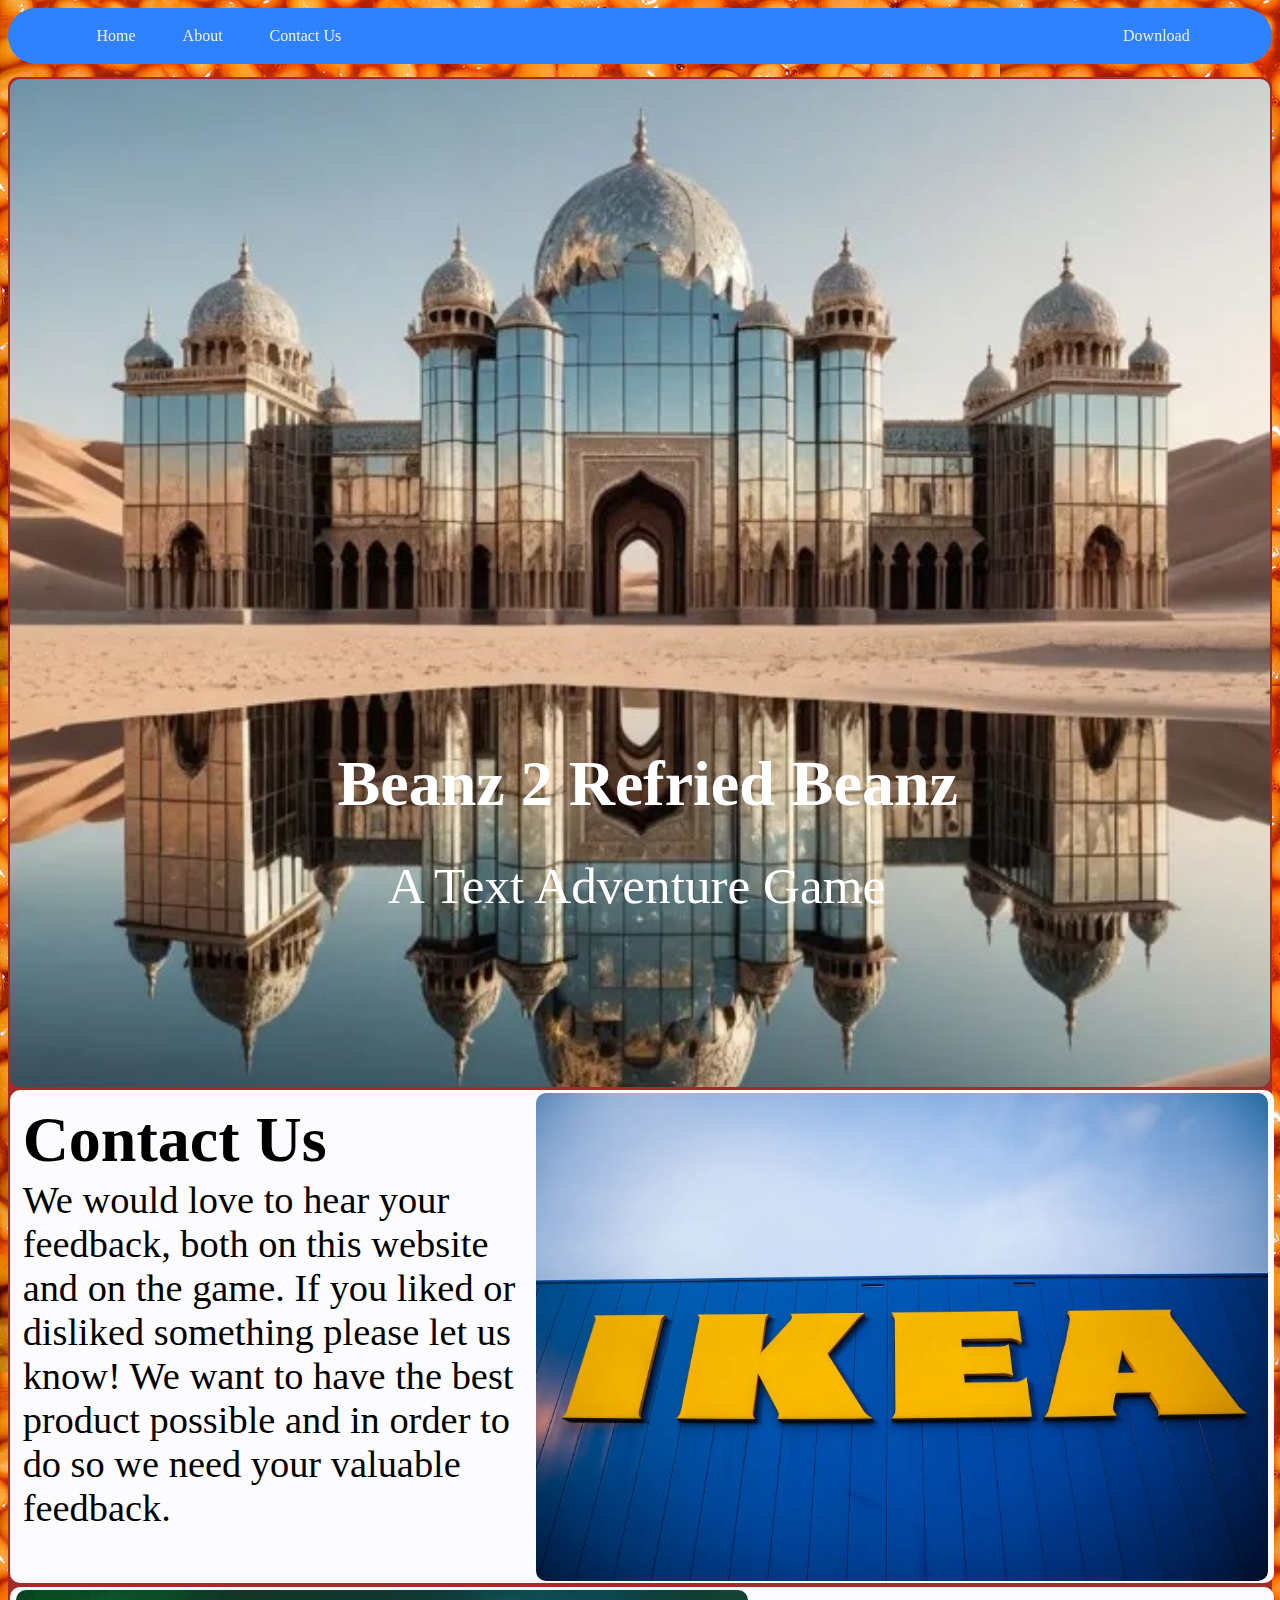
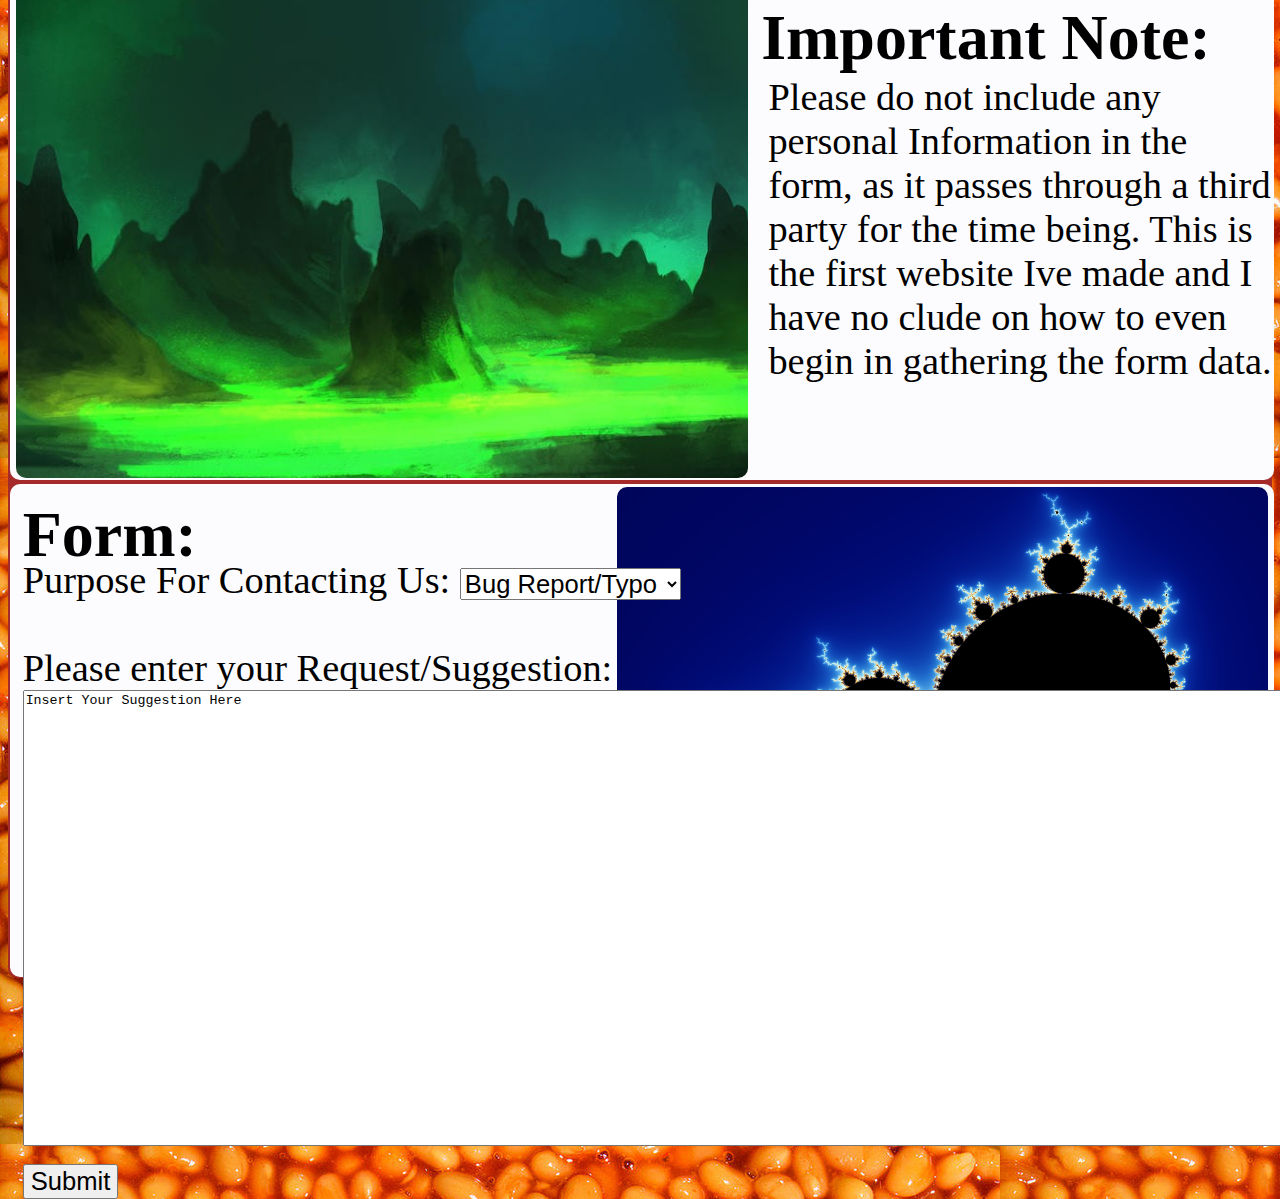
<file: Project/Contact.html>
<!DOCTYPE html>
<html lang="en">
<head>
    <meta charset="UTF-8">
    <meta name="viewport" content="width=device-width, initial-scale=1.0">
    <title>Beanz 2 Refried Beanz</title>
    <link rel= "stylesheet" href="CSS.css">
    <style>
    .titlebox{
        background-image: url("Images/G27NFCX3_output_1.jpeg");
        background-repeat: no-repeat;
        background-size: 100%;
        background-position-y: 10%;
        border-radius: 10px;
        z-index: 0;
        margin: 0px;
        padding: 40% 50%;
        position: relative;
    }
    </style>
</head>
<body>
    <div class="NavBar">
        <nav>
            <ul>
                <li>
                    <a href="index.html">Home</a>
                </li>
                <li>
                    <a href="About.html">About</a>
                </li>
                <li>
                    <a href="Contact.html">Contact Us</a>
                </li>
                <li style="float: right; padding-right: 7%;">
                    <a href="#">Download</a>
                </li>
            </ul> 
        
        </nav>
    </div>
    <div class="background">
        <div class="titlebox">
            <h1 style="left: 26%; top: 62%; color: #ffffff;">Beanz 2 Refried Beanz</h1>
            <p style="left: 30%; top: 72%; color: #ffffff; font-size: 4vw;">A Text Adventure Game</p>
        </div>
        <div class="box2" style="top: 40.5%;">
            <img src="/Project/Images/Ikea.webp">
            <h1>Contact Us</h1>
            <p style="width: 40%; top: 10%;">We would love to hear your feedback, both on this website and on the game. If you liked or disliked something please let us know! We want to have the best product possible and in order to do so we need your valuable feedback. </p>
        </div>
        <div class="box1" style="top: 60.375%;">
            <img src="/Project/Images/acidddd.jpg">
            <h1 style="right:5%">Important Note:</h1>
            <p style="top: 10%; width: 40%; left: 60%;">Please do not include any personal Information in the form, as it passes through a third party for the time being. This is the first website Ive made and I have no clude on how to even begin in gathering the form data.</p>
        </div>
        <div class="box2" style="top: 80.25%;">
            <img src="/Project/Images/Fractal.jpg">
            <h1>Form:</h1>
            <form action="https://formsubmit.co/beanz2refriedbeanz@gmail.com" style="left: 1%; top: 15%; width: 50%;">
                <label>Purpose For Contacting Us:</label>
                <select id="dropdown" name="dropdown">
                    <option value="bug">Bug Report/Typo</option>
                    <option value="web">Website Suggestion</option>
                    <option value="game">Game Suggestion</option>
                    <option value="rickroll">Rickroll</option>
                    <option value="other">Other</option>
                </select>
                <br>
                <br>
                <label style="text-wrap: wrap; ">Please enter your Request/Suggestion:</label>
                <br>
                <textarea value="Suggestion" name="Suggestion" rows="30%" cols="175%">Insert Your Suggestion Here</textarea>
                <br>
                <input type="submit" style="font-size: 2vw;">
            </form>
        </div>
    </div>
</body>
</html>
</file>
<file: CSS.css>
body{
    background-image: url("Images/Heinz+baked+beans.jpg");
    background-repeat: repeat;
}

.NavBar{
    border-radius: 530px;
    padding: 0.25% 0%;
    position: sticky;
    top: 4px;
    background-color: #0000ff;
    z-index: 1024;
    font-size: 2vw;

}

.NavBar a{
    color: white;
}

.NavBar ul{
    padding-left: 7%;
    overflow: auto;
}

.NavBar li{
    list-style: none;
    float: left;
    padding-right: 4%;
}

.NavBar a:visited{
    color: #eeeeee;
}

.NavBar a:hover{
    color: #99ff99;
}

.NavBar a:active{
    color: #77fefa;
}



li a {
    text-decoration: none;
}

.Navbar li a {
    text-decoration: none;
    font-size: 4vw;
}

.background {
    margin-top: 1%;
    margin-bottom: 1%;
    padding: 2px;
    background-color: brown;
    padding-bottom: 118%;
    border-radius: 10px;
    display: flex;
    z-index: 0;
    position: relative;
}

.box1, .box2{
    border-radius: 10px;
    z-index: 1;
    margin: 0px;
    padding: 19.5% 50%;
    background-color: #fcfcfe;
    position: absolute;
}

.background h1{
    position: absolute; 
    font-size: 4.5vw;
}

.background p{
    position: absolute; 
    font-size: 2.4vw;
}

.box1 img {
    position: absolute;
    height: 99%;
    left: 0.5%;
    top: 0.5%;
    border-radius: 10px;
}

.box1 p, .box1 h1{
    top: -6%;
}

.box2 img {
    position: absolute;
    height: 99%;
    right: 0.5%;
    top: 0.5%;
    border-radius: 10px;
}

.box2 p, .box2 h1{
    top: -6%;
    text-align: left;
    left: 1%;
    width: 50%;
}

#dropdown{
    width: 50%;
    font-size: 2vw;
}
</file>
<file: Project/CSS.css>
body{
    background-image: url("Images/Heinz+baked+beans.jpg");
    background-repeat: repeat;
}

.NavBar{
    border-radius: 530px;
    padding: 0.25% 0%;
    position: sticky;
    top: 4px;
    background-color: #2e81ff;
    z-index: 1024;
}

.NavBar ul{
    padding-left: 7%;
    overflow: auto;
}

.NavBar li{
    list-style: none;
    float: left;
    padding-right: 4%;
}

li a {
    text-decoration: none;
    color: #eeeeee;
}

.Navbar li a {
    text-decoration: none;
    font-size: 4vw;
}

.background {
    margin-top: 1%;
    margin-bottom: 1%;
    padding: 2px;
    background-color: brown;
    padding-bottom: 118%;
    border-radius: 10px;
    display: flex;
    z-index: -1;
    position: relative;
}

.box1, .box2{
    border-radius: 10px;
    z-index: 1;
    margin: 0px;
    padding: 19.5% 50%;
    background-color: #fcfcfe;
    position: absolute;
}

.background h1{
    text-wrap: nowrap; 
    position: absolute; 
    font-size: 5vw;
}

.background p, form{
    text-wrap: nowrap; 
    position: absolute; 
    font-size: 3vw;
}

.box1 img {
    position: absolute;
    height: 99%;
    left: 0.5%;
    top: 0.5%;
    border-radius: 10px;
}

.box1 p, .box1 h1{
    text-wrap: wrap;
    top: -6%;
}

.box2 img {
    position: absolute;
    height: 99%;
    right: 0.5%;
    top: 0.5%;
    border-radius: 10px;
}

.box2 p, .box2 h1{
    top: -6%;
    text-align: left;
    left: 1%;
    width: 50%;
    text-wrap: wrap;
}

#dropdown{
    width: 35%;
    font-size: 2vw;
}
</file>
